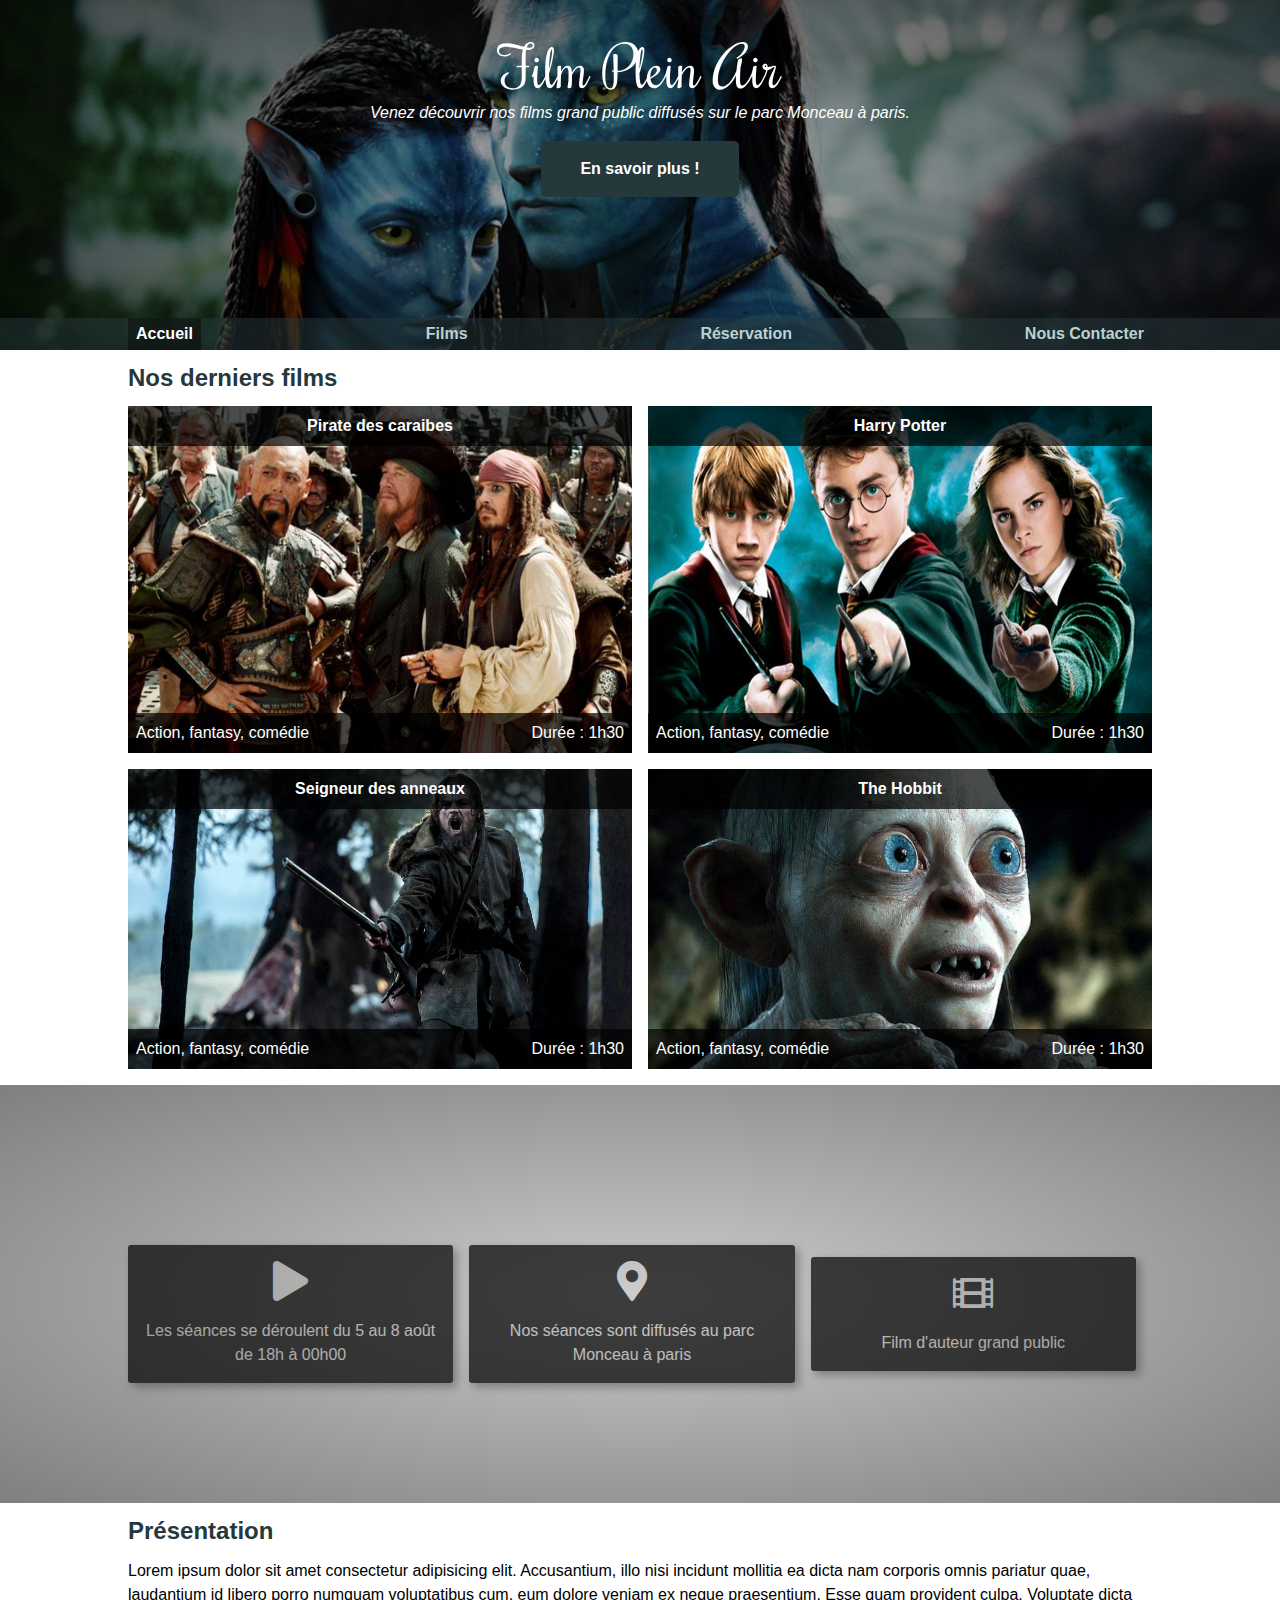
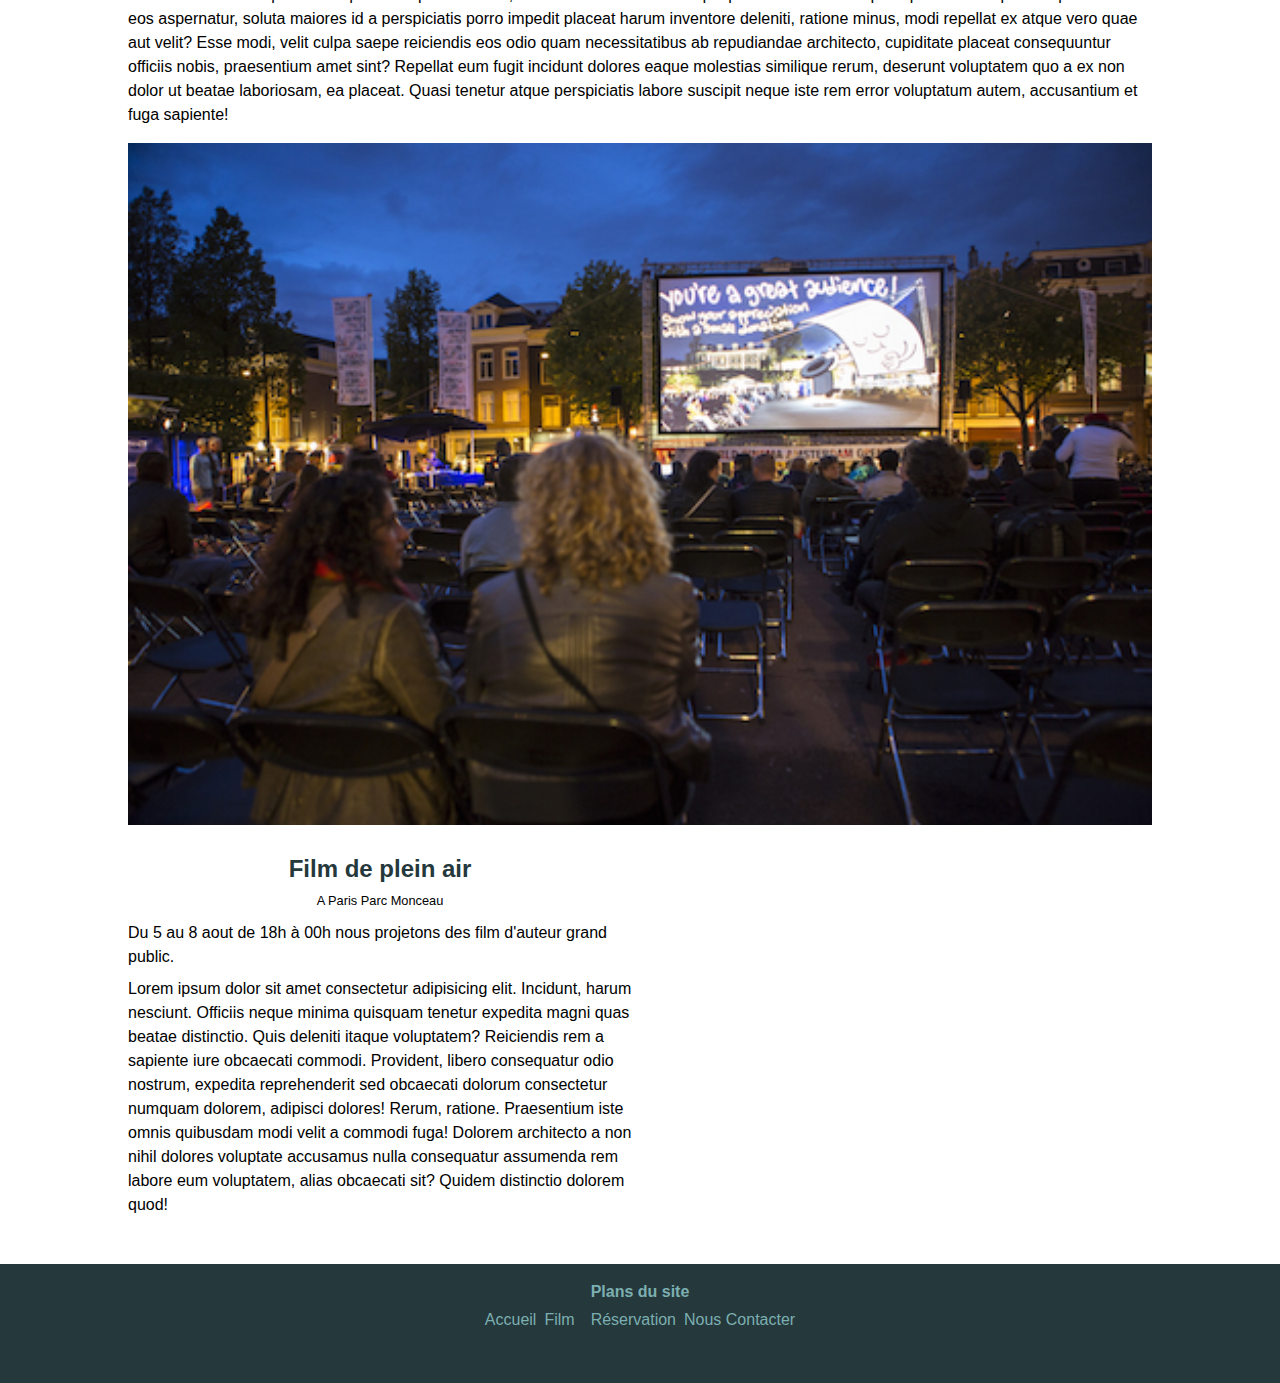
<file: index.html>
<!DOCTYPE html>
<html lang="en">
<head>
    <meta charset="UTF-8">
    <meta name="viewport" content="width=device-width, initial-scale=1.0">
    <title>Festival Film en pleins airs</title>
    <link rel="stylesheet" href="css/fontawesome/all.css">
    <link rel="stylesheet" href="css/app.css">
</head>
<body>
    <header class="page-header">
        <img src="img/logo.svg" class="logo" alt="Film Plein Air">
        <div class="page-info">
            <h1>Venez découvrir nos films grand public diffusés sur le parc Monceau à paris.</h1>
            <a href="#presentation" class="btn btn-primary">En savoir plus !</a>
        </div>
        <nav class="main-nav">
            <div class="container">
                <a href="#" class="btn-nav-mobile"><span class="icon-hamburger"></span></a>
                <ul id="navigation" class="nav">
                    <li class="nav-item active"><a href="index.html">Accueil</a></li>
                    <li class="nav-item"><a href="pages/films.html">Films</a></li>
                    <li class="nav-item"><a href="pages/reservation.html">Réservation</a></li>
                    <li class="nav-item"><a href="pages/contact.html">Nous Contacter</a></li>
                </ul>
            </div>
        </nav>
    </header>

    <section class="section section__last-movie">
        <div class="container">
            <h2 class="section-title">Nos derniers films</h2>
        </div>
        <div class="container">
            <div class="movie">
                <div class="movie-title">
                  <h3>Pirate des caraibes</h3>
                </div>
                <div class="movie-thumb">
                    <img src="img/pirate.jpg" alt="test-image">
                </div>
                <div class="movie-type">

                </div>
                <div class="movie-footer">
                    <span class="movie-genre">Action, fantasy, comédie</span>
                    <span class="movie-duration">Durée : 1h30</span>
                </div>
            </div>

            <div class="movie">
                <div class="movie-title">
                  <h3>Harry Potter</h3>
                </div>
                <div class="movie-thumb">
                    <img src="img/harry.jpg" alt="test-image">
                </div>
                <div class="movie-footer">
                    <span class="movie-genre">Action, fantasy, comédie</span>
                    <span class="movie-duration">Durée : 1h30</span>
                </div>
            </div>
            
            <div class="movie">
                <div class="movie-title">
                  <h3>Seigneur des anneaux</h3>
                </div>
                <div class="movie-thumb">
                    <img src="img/seigneur.jpg" alt="test-image">
                </div>
                <div class="movie-footer">
                    <span class="movie-genre">Action, fantasy, comédie</span>
                    <span class="movie-duration">Durée : 1h30</span>
                </div>
            </div>

            <div class="movie">
                <div class="movie-title">
                  <h3>The Hobbit</h3>
                </div>
                <div class="movie-thumb">
                    <img src="img/hobbit.jpg" alt="test-image">
                </div>
                <div class="movie-footer">
                    <span class="movie-genre">Action, fantasy, comédie</span>
                    <span class="movie-duration">Durée : 1h30</span>
                </div>
            </div>
        </div>
    </section>

    <section class="section section__services">
        <div class="container">
            <h2 class="section-title">Nos services</h2>
        </div>
        <div class="container">
            <div class="service">
                <span class="service-icon"><i class="fas fa-play"></i></span>
                <p class="service__text">Les séances se déroulent du 5 au 8 août de 18h à 00h00</p>
            </div>
    
            <div class="service">
                <span class="service-icon"><i class="fas fa-map-marker-alt"></i></span>
                <p class="service__text">Nos séances sont diffusés au parc Monceau à paris</p>
            </div>
    
            <div class="service">
                <span class="service-icon"><i class="fas fa-film"></i></span>
                <p class="service__text">Film d'auteur grand public</p>
            </div>
        </div>
    </section>

    <section class="section section__intro">
        <div class="container">
            <h2 id="presentation" class="section-title">Présentation</h2>
        </div>
        <div class="container">
            <div class="grid grid-1">
                <div class="section__intro-image">
                    <img src="img/festival.jpg" alt="festival">
                </div>
                <div class="section__intro-content">
                    <p>Lorem ipsum dolor sit amet consectetur adipisicing elit. Accusantium, illo nisi incidunt mollitia ea dicta nam corporis omnis pariatur quae, laudantium id libero porro numquam voluptatibus cum, eum dolore veniam ex neque praesentium. Esse quam provident culpa. Voluptate dicta eos aspernatur, soluta maiores id a perspiciatis porro impedit placeat harum inventore deleniti, ratione minus, modi repellat ex atque vero quae aut velit? Esse modi, velit culpa saepe reiciendis eos odio quam necessitatibus ab repudiandae architecto, cupiditate placeat consequuntur officiis nobis, praesentium amet sint? Repellat eum fugit incidunt dolores eaque molestias similique rerum, deserunt voluptatem quo a ex non dolor ut beatae laboriosam, ea placeat. Quasi tenetur atque perspiciatis labore suscipit neque iste rem error voluptatum autem, accusantium et fuga sapiente!</p>
                </div>
            </div>
        </div>
    </section>

    <section class="section section__find">
        <div class="container">
            <div class="section__find-content">
                <h2 class="section-title">Film de plein air</h2>
                <p class="section-subtitle">A Paris Parc Monceau</p>
                <p>Du 5 au 8 aout de 18h à 00h nous projetons des film d'auteur grand public.</p>
                <p>Lorem ipsum dolor sit amet consectetur adipisicing elit. Incidunt, harum nesciunt. Officiis neque minima quisquam tenetur expedita magni quas beatae distinctio. Quis deleniti itaque voluptatem? Reiciendis rem a sapiente iure obcaecati commodi. Provident, libero consequatur odio nostrum, expedita reprehenderit sed obcaecati dolorum consectetur numquam dolorem, adipisci dolores! Rerum, ratione. Praesentium iste omnis quibusdam modi velit a commodi fuga! Dolorem architecto a non nihil dolores voluptate accusamus nulla consequatur assumenda rem labore eum voluptatem, alias obcaecati sit? Quidem distinctio dolorem quod!</p>
            </div>
    
            <div class="section__find-map">
                <iframe src="https://www.google.com/maps/embed?pb=!1m18!1m12!1m3!1d10495.231367532997!2d2.301529286965117!3d48.88093962816887!2m3!1f0!2f0!3f0!3m2!1i1024!2i768!4f13.1!3m3!1m2!1s0x47e66fb8eff2067d%3A0x57d6f809fd5deb2f!2sMonceau%2C%20Paris!5e0!3m2!1sfr!2sfr!4v1603573114108!5m2!1sfr!2sfr" style="border:0;" allowfullscreen="" aria-hidden="false" tabindex="0"></iframe>
            </div>
        </div>        
    </section>
    <div class="cls"></div>
    <footer>
        <div class="container">
            <h2 class="footer-title">Plans du site</h2>
            <nav class="footer-nav">
                <ul id="navigation-footer" class="nav">
                    <li class="nav-item"><a href="index.html">Accueil</a></li>
                    <li class="nav-item"><a href="pages/films.html">Film</a></li>
                    <li class="nav-item"><a href="pages/reservation.html">Réservation</a></li>
                    <li class="nav-item"><a href="pages/contact.html">Nous Contacter</a></li>
                </ul>
            </nav>
        </div>
    </footer>

    <script src="js/app.js"></script>
</body>
</html>
</file>
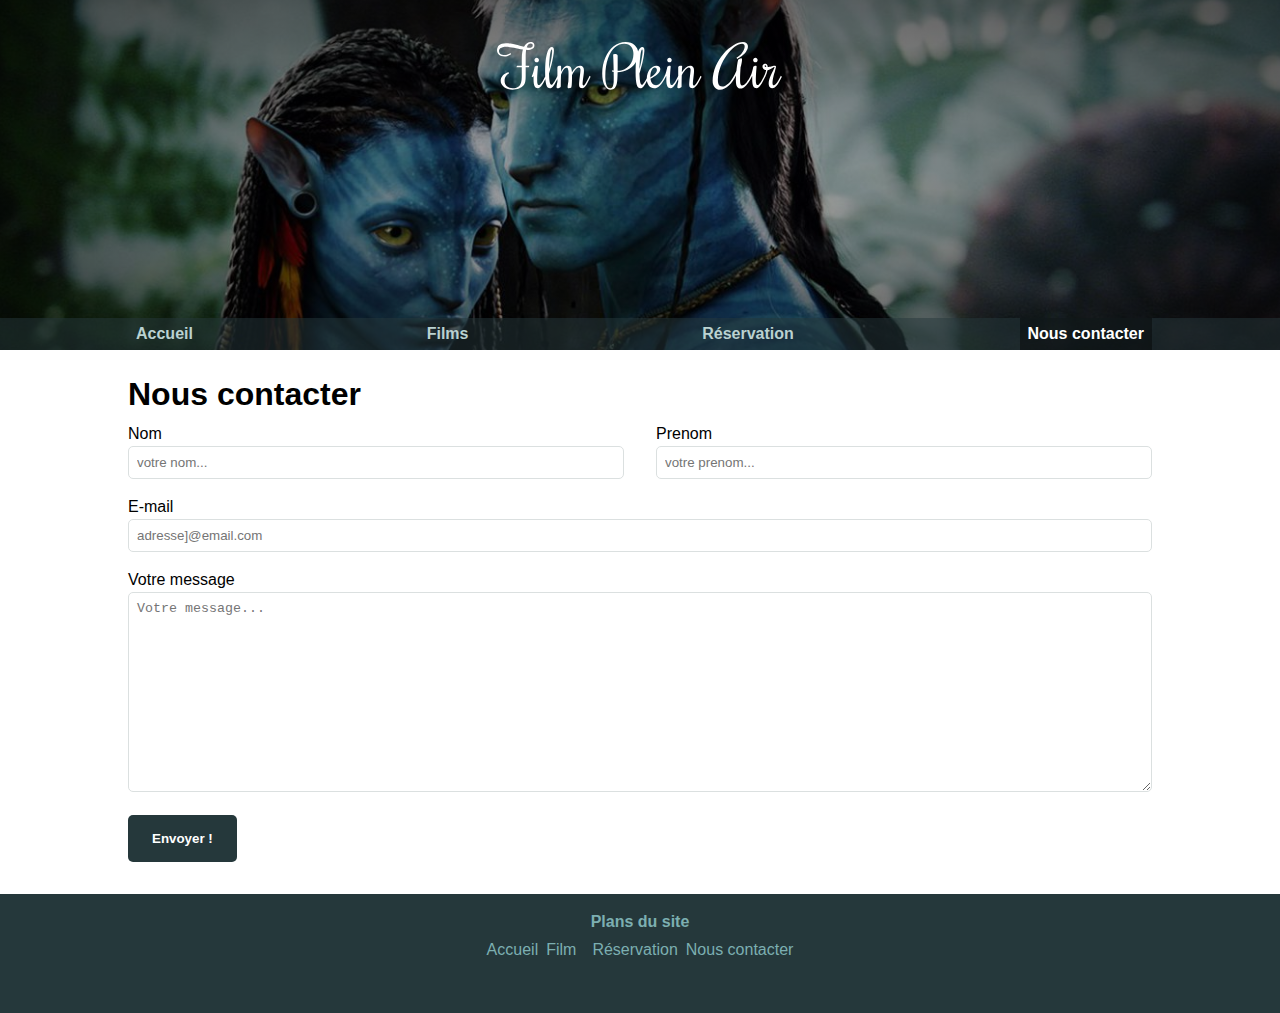
<file: pages/contact.html>
<!DOCTYPE html>
<html lang="en">
<head>
    <meta charset="UTF-8">
    <meta name="viewport" content="width=device-width, initial-scale=1.0">
    <title>Festival Film en pleins airs</title>
    <link rel="stylesheet" href="../css/fontawesome/all.css">
    <link rel="stylesheet" href="../css/app.css">
</head>
<body>
    <header class="page-header">
        <img src="../img/logo.svg" class="logo" alt="logo">
        <div class="page-info">
        </div>
        <nav class="main-nav">
            <div class="container">
                <a href="#" class="btn-nav-mobile"><span class="icon-hamburger"></span></a>
                <ul id="navigation" class="nav">
                    <li class="nav-item"><a href="../index.html">Accueil</a></li>
                    <li class="nav-item"><a href="films.html">Films</a></li>
                    <li class="nav-item"><a href="reservation.html">Réservation</a></li>
                    <li class="nav-item active"><a href="contact.html">Nous contacter</a></li>
                </ul>
            </div>
        </nav>
    </header>

    <div class="container page page__contact">
        <h1>Nous contacter</h1>
        <form action="#" method="POST">
            <div class="row">
                <div class="form-group col">
                    <label for="lastname">Nom</label>
                    <input id="lastname" type="text" name="lastname" class="form-control" placeholder="votre nom...">
                </div>

                <div class="form-group col">
                    <label for="firstname">Prenom</label>
                    <input id="firstname" type="text" name="firstname" class="form-control" placeholder="votre prenom...">
                </div>
            </div>

            <div class="form-group">
                <label for="email">E-mail</label>
                <input id="email" type="text" name="email" placeholder="adresse]@email.com" class="form-control">
            </div>

            <div class="form-group">
                <label for="content">Votre message</label>
                <textarea id="content" name="content" placeholder="Votre message..." class="form-control"></textarea>
            </div>

            <button type="submit" class="btn btn-primary">Envoyer !</button>
        </form>
    </div>

    <footer>
        <div class="container">
            <h2 class="footer-title">Plans du site</h2>
            <nav class="footer-nav">
                <ul class="nav">
                    <li class="nav-item"><a href="../index.html">Accueil</a></li>
                    <li class="nav-item"><a href="films.html">Film</a></li>
                    <li class="nav-item"><a href="reservation.html">Réservation</a></li>
                    <li class="nav-item"><a href="contact.html">Nous contacter</a></li>
                </ul>
            </nav>
        </div>
    </footer>

    <script src="../js/app.js"></script>
</body>
</html>
</file>
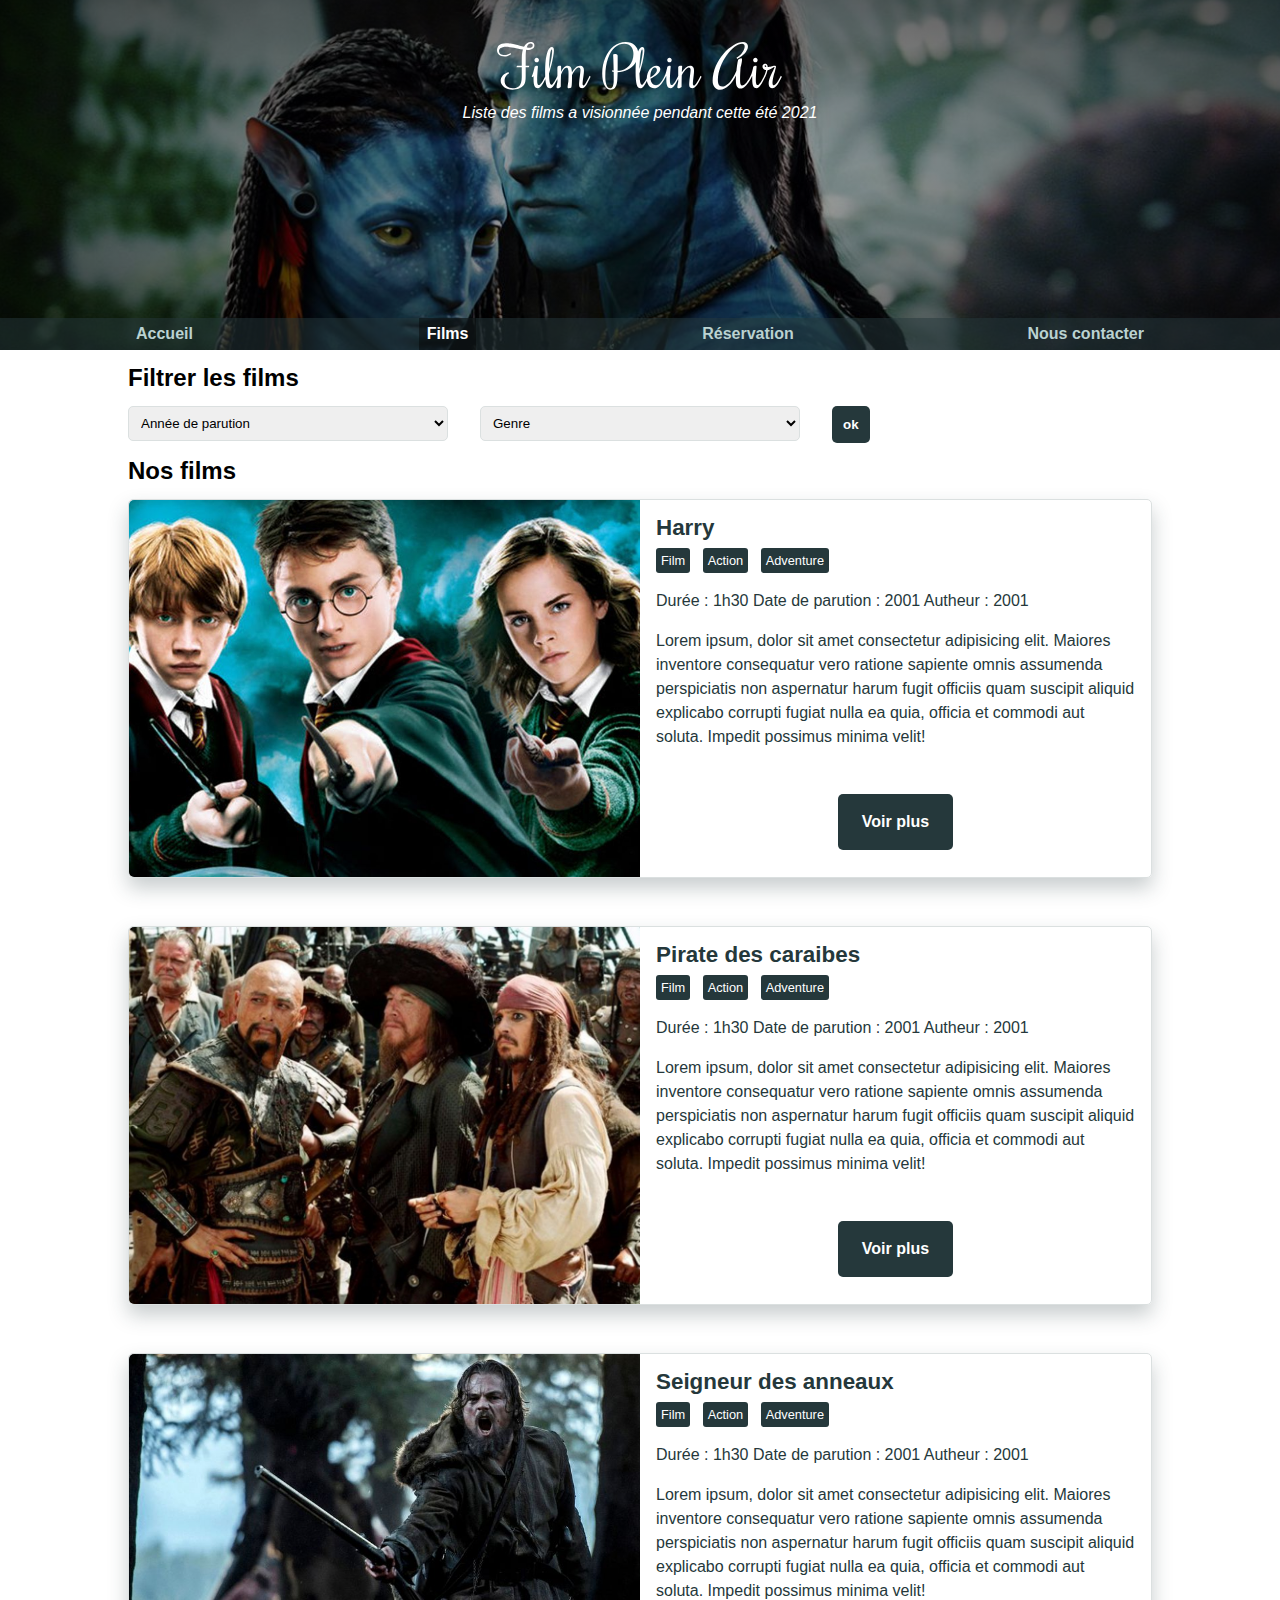
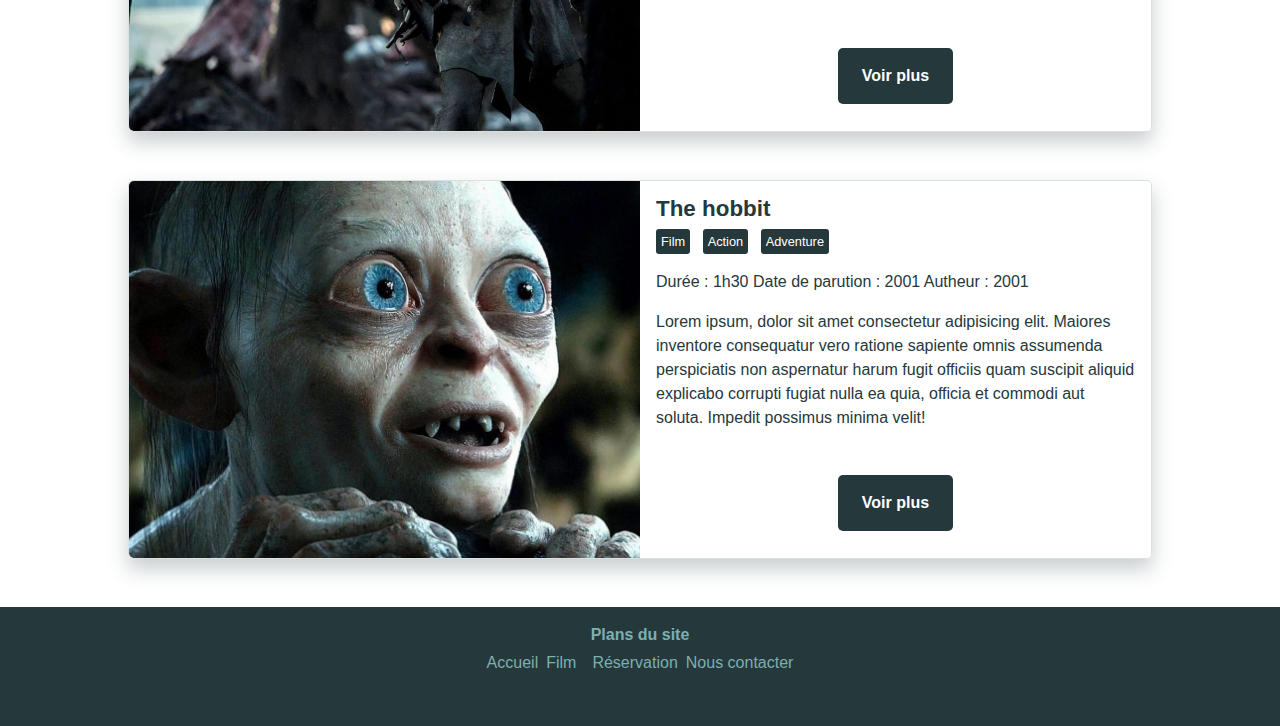
<file: pages/films.html>
<!DOCTYPE html>
<html lang="en">
<head>
    <meta charset="UTF-8">
    <meta name="viewport" content="width=device-width, initial-scale=1.0">
    <title>Festival Film en pleins airs</title>
    <link rel="stylesheet" href="../css/fontawesome/all.css">
    <link rel="stylesheet" href="../css/app.css">
</head>
<body>
    <header class="page-header">
        <img src="../img/logo.svg" class="logo" alt="logo">
        <div class="page-info">
            <h1>Liste des films a visionnée pendant cette été 2021</h1>
        </div>
        <nav class="main-nav">
            <div class="container">
                <a href="#" class="btn-nav-mobile"><span class="icon-hamburger"></span></a>
                <ul id="navigation" class="nav">
                    <li class="nav-item"><a href="../index.html">Accueil</a></li>
                    <li class="nav-item active"><a href="films.html">Films</a></li>
                    <li class="nav-item"><a href="reservation.html">Réservation</a></li>
                    <li class="nav-item"><a href="contact.html">Nous contacter</a></li>
                </ul>
            </div>
        </nav>
    </header>

    <div class="section section__movies">
        <div class="container">
            <h2>Filtrer les films</h2>
            <form action="#" method="post" class="form__filtre">
                <div class="row">
                    <div class="form-group col">
                        <select name="years" class="form-control">
                            <option value="">Année de parution</option>
                            <option value="">2000</option>
                            <option value="">2001</option>
                            <option value="">2002</option>
                            <option value="">2003</option>
                            <option value="">2004</option>
                            <option value="">2005</option>
                            <option value="">2006</option>
                            <option value="">2007</option>
                            <option value="">2008</option>
                            <option value="">2009</option>
                            <option value="">2010</option>
                        </select>
                    </div>

                    <div class="form-group col">
                        <select name="years" class="form-control">
                            <option value="">Genre</option>
                            <option value="aventure">Aventure</option>
                            <option value="action">Action</option>
                            <option value="horreur">Horreur</option>
                            <option value="commedie">Commedie</option>
                        </select>
                    </div>

                    <div class="col">
                        <button class="btn btn-inline btn-primary">ok</button>
                    </div>
                </div>
            </form>

            <h2>Nos films</h2>
            <article class="card card-movie">
                <div class="article-left">
                    <div class="card-thumb"><img src="../img/harry.jpg" alt="harry"></div>
                </div>
                <div class="article-right">
                    <div class="card-header">
                        <h2 class="card-title">Harry</h2>
                    </div>
                    
                    <div class="card-body">
                        <p class="tags">
                            <span class="badges">Film</span>
                            <span class="badges">Action</span>
                            <span class="badges">Adventure</span>
                        </p>

                        <p class="movie-info">
                            <span class="duration">Durée : 1h30</span>
                            <span class="years">Date de parution : 2001</span>
                            <span class="auhtor">Autheur : 2001</span>
                        </p>
    
                        <p lang="zxx">Lorem ipsum, dolor sit amet consectetur adipisicing elit. Maiores inventore consequatur vero ratione sapiente omnis assumenda perspiciatis non aspernatur harum fugit officiis quam suscipit aliquid explicabo corrupti fugiat nulla ea quia, officia et commodi aut soluta. Impedit possimus minima velit!</p>
                    </div>
    
                    <div class="card-footer">
                        <a href="films/harry.html" class="btn btn-primary">Voir plus</a>
                    </div>
                </div>
            </article>

            <article class="card card-movie">
                <div class="article-left">
                    <div class="card-thumb"><img src="../img/pirate.jpg" alt="harry"></div>
                </div>
                <div class="article-right">
                    <div class="card-header">
                        <h2 class="card-title">Pirate des caraibes</h2>
                    </div>
                    
                    <div class="card-body">
                        <p class="tags">
                            <span class="badges">Film</span>
                            <span class="badges">Action</span>
                            <span class="badges">Adventure</span>
                        </p>

                        <p class="movie-info">
                            <span class="duration">Durée : 1h30</span>
                            <span class="years">Date de parution : 2001</span>
                            <span class="auhtor">Autheur : 2001</span>
                        </p>
    
                        <p lang="zxx">Lorem ipsum, dolor sit amet consectetur adipisicing elit. Maiores inventore consequatur vero ratione sapiente omnis assumenda perspiciatis non aspernatur harum fugit officiis quam suscipit aliquid explicabo corrupti fugiat nulla ea quia, officia et commodi aut soluta. Impedit possimus minima velit!</p>
                    </div>
    
                    <div class="card-footer">
                        <a href="#" class="btn btn-primary">Voir plus</a>
                    </div>
                </div>
            </article>

            <article class="card card-movie">
                <div class="article-left">
                    <div class="card-thumb"><img src="../img/seigneur.jpg" alt="harry"></div>
                </div>
                <div class="article-right">
                    <div class="card-header">
                        <h2 class="card-title">Seigneur des anneaux</h2>
                    </div>
                    
                    <div class="card-body">
                        <p class="tags">
                            <span class="badges">Film</span>
                            <span class="badges">Action</span>
                            <span class="badges">Adventure</span>
                        </p>

                        <p class="movie-info">
                            <span class="duration">Durée : 1h30</span>
                            <span class="years">Date de parution : 2001</span>
                            <span class="auhtor">Autheur : 2001</span>
                        </p>
    
                        <p lang="zxx">Lorem ipsum, dolor sit amet consectetur adipisicing elit. Maiores inventore consequatur vero ratione sapiente omnis assumenda perspiciatis non aspernatur harum fugit officiis quam suscipit aliquid explicabo corrupti fugiat nulla ea quia, officia et commodi aut soluta. Impedit possimus minima velit!</p>
                    </div>
    
                    <div class="card-footer">
                        <a href="#" class="btn btn-primary">Voir plus</a>
                    </div>
                </div>
            </article>

            <article class="card card-movie">
                <div class="article-left">
                    <div class="card-thumb"><img src="../img/hobbit.jpg" alt="harry"></div>
                </div>
                <div class="article-right">
                    <div class="card-header">
                        <h2 class="card-title">The hobbit</h2>
                    </div>
                    
                    <div class="card-body">
                        <p class="tags">
                            <span class="badges">Film</span>
                            <span class="badges">Action</span>
                            <span class="badges">Adventure</span>
                        </p>

                        <p class="movie-info">
                            <span class="duration">Durée : 1h30</span>
                            <span class="years">Date de parution : 2001</span>
                            <span class="auhtor">Autheur : 2001</span>
                        </p>
    
                        <p lang="zxx">Lorem ipsum, dolor sit amet consectetur adipisicing elit. Maiores inventore consequatur vero ratione sapiente omnis assumenda perspiciatis non aspernatur harum fugit officiis quam suscipit aliquid explicabo corrupti fugiat nulla ea quia, officia et commodi aut soluta. Impedit possimus minima velit!</p>
                    </div>
    
                    <div class="card-footer">
                        <a href="#" class="btn btn-primary">Voir plus</a>
                    </div>
                </div>
            </article>
        </div>
    </div>

    <footer>
        <div class="container">
            <h2 class="footer-title">Plans du site</h2>
            <nav class="footer-nav">
                <ul class="nav">
                    <li class="nav-item"><a href="../index.html">Accueil</a></li>
                    <li class="nav-item"><a href="films.html">Film</a></li>
                    <li class="nav-item"><a href="reservation.html">Réservation</a></li>
                    <li class="nav-item"><a href="contact.html">Nous contacter</a></li>
                </ul>
            </nav>
        </div>
    </footer>

    <script src="../js/app.js"></script>
</body>
</html>
</file>
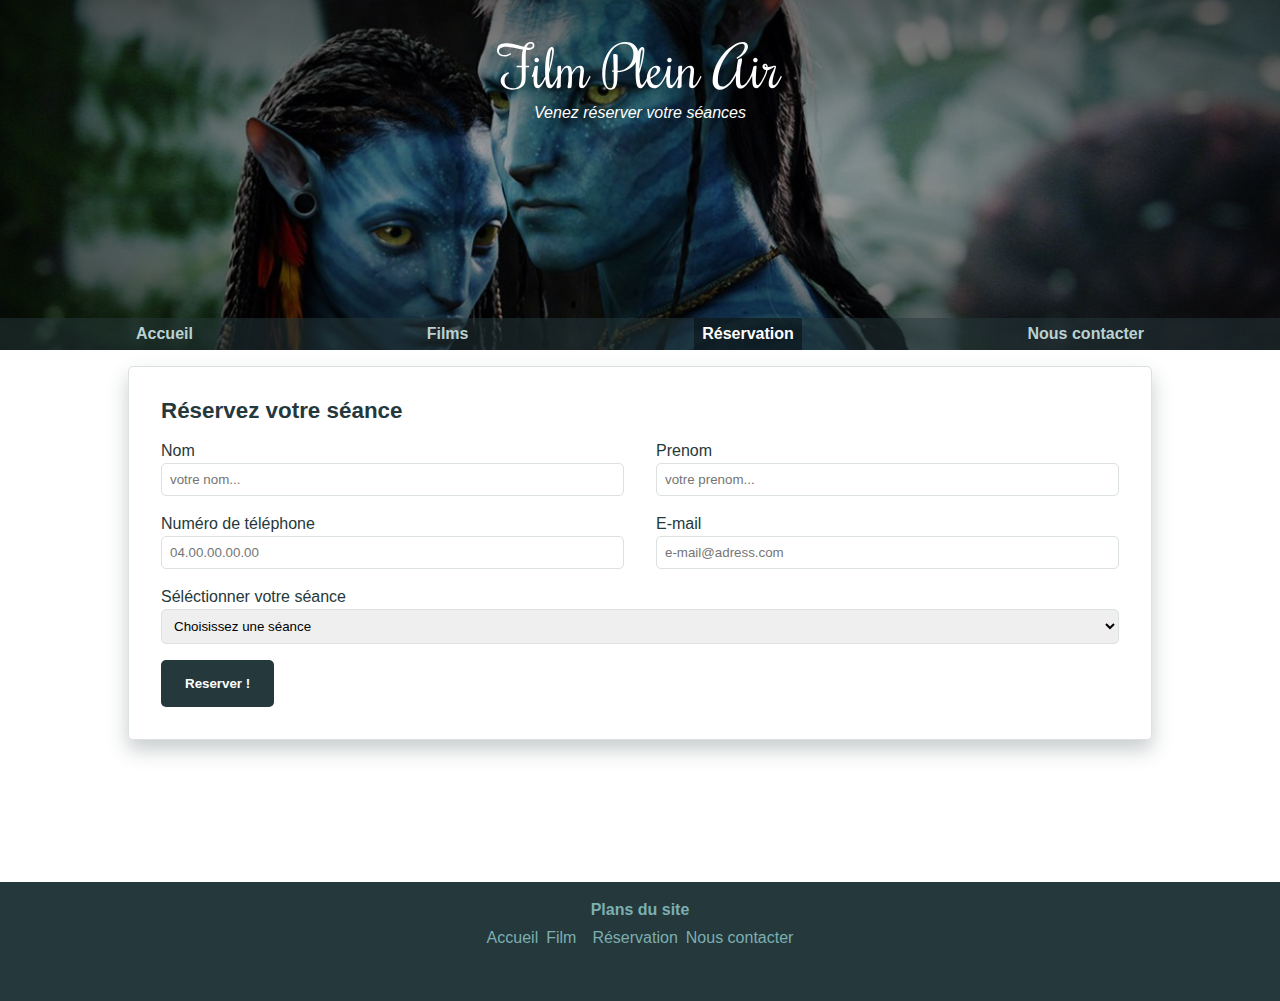
<file: pages/reservation.html>
<!DOCTYPE html>
<html lang="en">
<head>
    <meta charset="UTF-8">
    <meta name="viewport" content="width=device-width, initial-scale=1.0">
    <title>Festival Film en pleins airs</title>
    <link rel="stylesheet" href="../css/fontawesome/all.css">
    <link rel="stylesheet" href="../css/app.css">
</head>
<body>
    <header class="page-header">
        <img src="../img/logo.svg" class="logo" alt="logo">
        <div class="page-info">
            <h1>Venez réserver votre séances</h1>
        </div>
        <nav class="main-nav">
            <div class="container">
                <a href="#" class="btn-nav-mobile"><span class="icon-hamburger"></span></a>
                <ul id="navigation" class="nav">
                    <li class="nav-item"><a href="../index.html">Accueil</a></li>
                    <li class="nav-item"><a href="films.html">Films</a></li>
                    <li class="nav-item active"><a href="reservation.html">Réservation</a></li>
                    <li class="nav-item"><a href="contact.html">Nous contacter</a></li>
                </ul>
            </div>
        </nav>
    </header>

    <div class="section section__reservation">
        <div class="container">
                <div class="card">
                    <div class="card-header">
                        <h2 class="card-title">Réservez votre séance</h2>
                    </div>
                    <div class="card-body">
                        <form action="#" method="POST">
                            <div class="row">
                                <div class="form-group col">
                                    <label for="lastname">Nom</label>
                                    <input id="lastname" type="text" name="lastname" class="form-control" placeholder="votre nom...">
                                </div>

                                <div class="form-group col">
                                    <label for="firstname">Prenom</label>
                                    <input id="firstname" type="text" name="firstname" class="form-control" placeholder="votre prenom...">
                                </div>
                            </div>

                            <div class="row">
                                <div class="form-group col">
                                    <label for="phone">Numéro de téléphone</label>
                                    <input id="phone" type="text" name="phone" class="form-control" placeholder="04.00.00.00.00">
                                </div>

                                <div class="form-group col">
                                    <label for="email">E-mail</label>
                                    <input id="email" type="email" name="email" class="form-control" placeholder="e-mail@adress.com">
                                </div>
                            </div>
        
                            <div class="form-group">
                                <label for="reservation">Séléctionner votre séance</label>
                                <select id="reservation" name="reservation" class="form-control">
                                    <option value="">Choisissez une séance</option>
                                    <option value="">Avatar 5 août - 18h30 à 20h30</option>
                                    <option value="">Harry Potter 5 août - 21h00 à 22h30</option>
                                    <option value="">Seigneur des anneaux 6 août - 19h00 à 21h00</option>
                                    <option value="">The Hobbit 7 août - 20h00 à 22h30</option>
                                </select>
                            </div>

                            <button type="submit" class="btn btn-primary">Reserver !</button>
                        </form>
                    </div>
                </div>
            </div>
        </div>
    <footer>
        <div class="container">
            <h2 class="footer-title">Plans du site</h2>
            <nav class="footer-nav">
                <ul class="nav">
                    <li class="nav-item"><a href="../index.html">Accueil</a></li>
                    <li class="nav-item"><a href="films.html">Film</a></li>
                    <li class="nav-item"><a href="reservation.html">Réservation</a></li>
                    <li class="nav-item"><a href="contact.html">Nous contacter</a></li>
                </ul>
            </nav>
        </div>
    </footer>

    <script src="../js/app.js"></script>
</body>
</html>
</file>
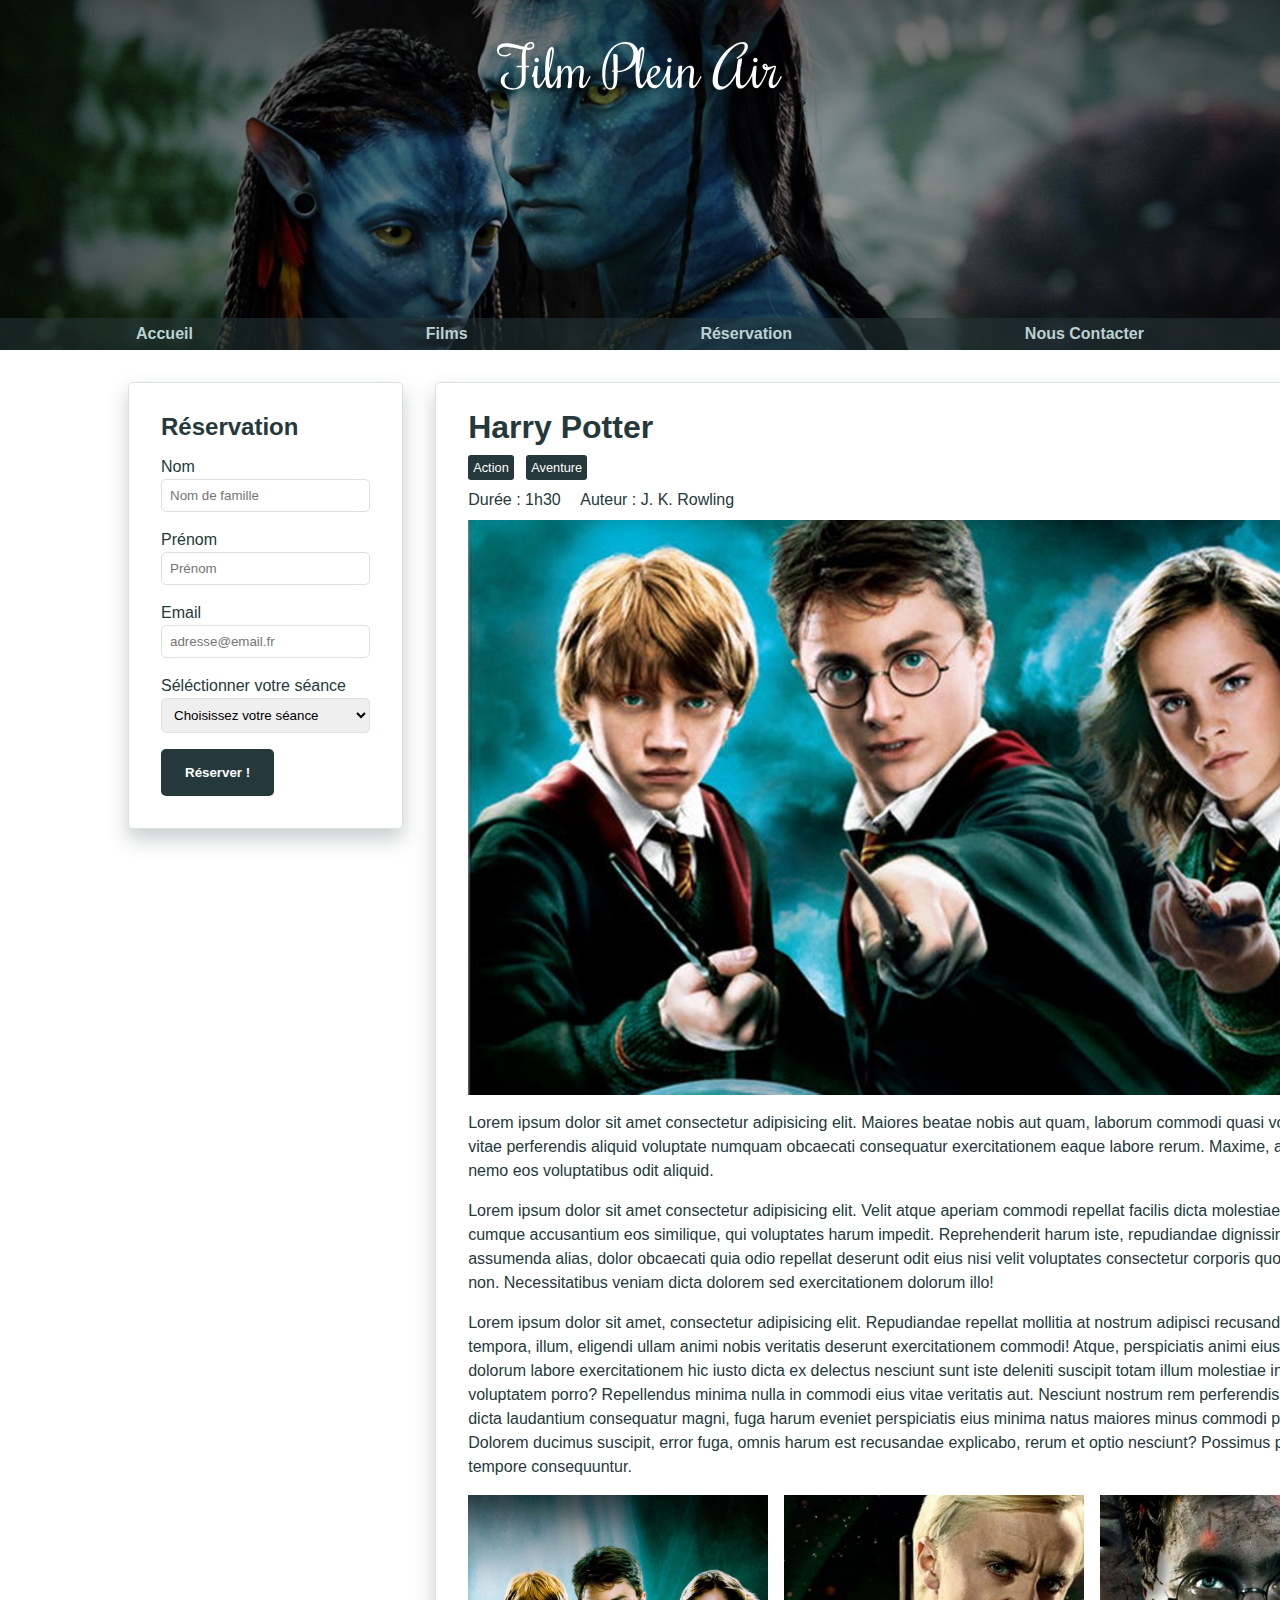
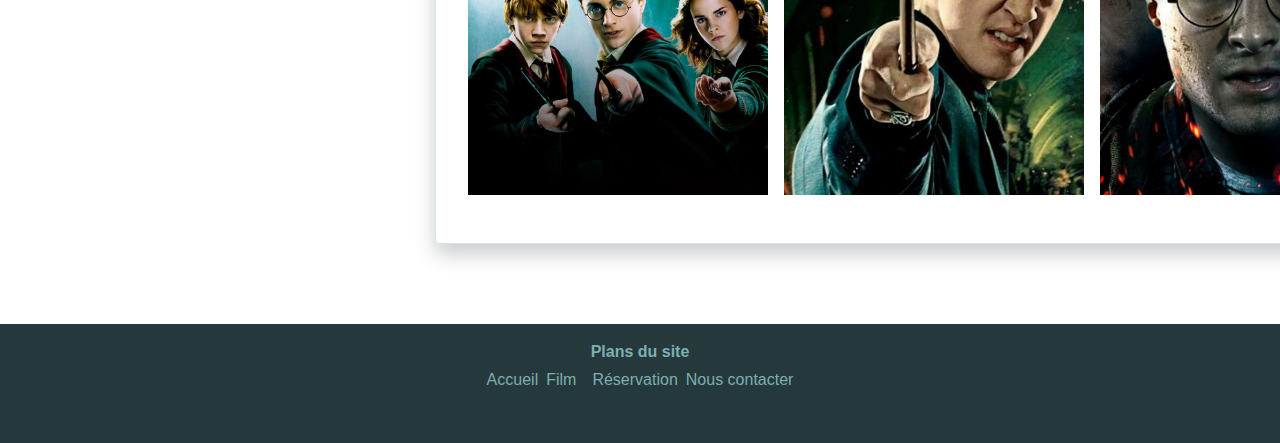
<file: pages/films/harry.html>
<!DOCTYPE html>
<html lang="en">
<head>
    <meta charset="UTF-8">
    <meta name="viewport" content="width=device-width, initial-scale=1.0">
    <title>Festival Film en pleins airs</title>
    <link rel="stylesheet" href="../../css/fontawesome/all.css">
    <link rel="stylesheet" href="../../css/app.css">
</head>
<body>
    <header class="page-header">
        <img src="../../img/logo.svg" class="logo" alt="logo">
        <div class="page-info">
        </div>
        <nav class="main-nav">
            <div class="container">
                <a href="#" class="btn-nav-mobile"><span class="icon-hamburger"></span></a>
                <ul id="navigation" class="nav">
                    <li class="nav-item"><a href="../../index.html">Accueil</a></li>
                    <li class="nav-item"><a href="../films.html">Films</a></li>
                    <li class="nav-item"><a href="../reservation.html">Réservation</a></li>
                    <li class="nav-item"><a href="../contact.html">Nous Contacter</a></li>
                </ul>
            </div>
        </nav>
    </header>

    <div class="container page page__movie">
        <div class="sidebar">
            <section class="card form">
                <h2>Réservation</h2>
                <form action="#" method="POST">
    
                    <div class="form-group">
                        <label for="lastname">Nom</label>
                        <input id="lastname" type="text" name="lastname" class="form-control" placeholder="Nom de famille">
                    </div>
    
                    <div class="form-group">
                        <label for="firstname">Prénom</label>
                        <input id="firstname" type="text" name="firstname" class="form-control" placeholder="Prénom">
                    </div>
    
                    <div class="form-group">
                        <label for="email">Email</label>
                        <input id="email" type="email" name="email" class="form-control" placeholder="adresse@email.fr">
                    </div>
                
                    <div class="form-group">
                        <label for="session">Séléctionner votre séance</label>
                        <select id="session" name="session" class="form-control">
                            <option value="">Choisissez votre séance</option>
                            <option value="1">5 Aôut - 18h30 à 20h00</option>
                            <option value="2">6 Aôut - 18h00 à 19h30</option>
                            <option value="3">7 Aôut - 19h00 à 20h30</option>
                        </select>
                    </div>
    
                    <button type="submit" class="btn btn-primary">Réserver !</button>
                </form>
            </section>
        </div>
    
        <article class="section__movie card">
            <h1 class="page-title">Harry Potter</h1>
            <div class="tags">
                <span class="badges">Action</span>
                <span class="badges">Aventure</span>
            </div>
    
            <div class="movie-information">
                <span class="duration">Durée : 1h30</span>
                <span class="auteur">Auteur : J. K. Rowling</span>
            </div>
    
            <img src="../../img/harry.jpg" alt="harry" class="img-left">
            <p lang="Zxx">Lorem ipsum dolor sit amet consectetur adipisicing elit. Maiores beatae nobis aut quam, laborum commodi quasi voluptas dolorem debitis vitae perferendis aliquid voluptate numquam obcaecati consequatur exercitationem eaque labore rerum. Maxime, alias rerum sunt placeat nemo eos voluptatibus odit aliquid.</p>
            <p lang="Zxx">Lorem ipsum dolor sit amet consectetur adipisicing elit. Velit atque aperiam commodi repellat facilis dicta molestiae sapiente. Adipisci cumque accusantium eos similique, qui voluptates harum impedit. Reprehenderit harum iste, repudiandae dignissimos maiores nulla assumenda alias, dolor obcaecati quia odio repellat deserunt odit eius nisi velit voluptates consectetur corporis quo temporibus, voluptas non. Necessitatibus veniam dicta dolorem sed exercitationem dolorum illo!</p>
            <p lang="Zxx">Lorem ipsum dolor sit amet, consectetur adipisicing elit. Repudiandae repellat mollitia at nostrum adipisci recusandae et aliquam similique tempora, illum, eligendi ullam animi nobis veritatis deserunt exercitationem commodi! Atque, perspiciatis animi eius minus mollitia itaque dolorum labore exercitationem hic iusto dicta ex delectus nesciunt sunt iste deleniti suscipit totam illum molestiae inventore eos. Sit provident voluptatem porro? Repellendus minima nulla in commodi eius vitae veritatis aut. Nesciunt nostrum rem perferendis officia amet inventore odit dicta laudantium consequatur magni, fuga harum eveniet perspiciatis eius minima natus maiores minus commodi pariatur voluptatibus sed! Dolorem ducimus suscipit, error fuga, omnis harum est recusandae explicabo, rerum et optio nesciunt? Possimus pariatur reprehenderit tempore consequuntur.</p>
            
            <div class="img-group">
                <img src="../../img/harry_1.jpg" alt="harry_1">
                <img src="../../img/harry_2.jpg" alt="harry_2">
                <img src="../../img/harry_3.jpg" alt="harry_3">
            </div>
        </article>
    </div>

    <footer>
        <div class="container">
            <h2 class="footer-title">Plans du site</h2>
            <nav class="footer-nav">
                <ul class="nav">
                    <li class="nav-item"><a href="">Accueil</a></li>
                    <li class="nav-item"><a href="">Film</a></li>
                    <li class="nav-item"><a href="">Réservation</a></li>
                    <li class="nav-item"><a href="">Nous contacter</a></li>
                </ul>
            </nav>
        </div>
    </footer>

    <script src="../../js/app.js"></script>
</body>
</html>
</file>
<file: css/app.css>
/**
 * Créer par Joudrier Kevin
 * Méthode : Mobile First
 **/

/**
 * Variables
 **/
 :root {
     --primary-color: #4185A8;
     --primary-color-hover:#3a7897; 
     --primary-opacity-color: rgba(65, 133, 168, 0.5);
     --dark-color: #25383B;
     --dark-color-hover: #152022;
     --dark-opacity-color: rgba(37, 56, 59, 0.5);
     --ligth-color: #BAD2D1;
     --border-color: #7CAFB1;
 }

/**
 * Général
 **/

html, body {
    margin: 0; padding: 0;
    font-family: sans-serif;
    font-size:16px;
    line-height: 1.5em;
}

h1, h2, p {
    margin: 0;padding: 0;
}

h1, h2 {
    margin-bottom:16px;
}

p {
    margin-bottom:16px;
}

img {
    display:block;
    width:100%;
}

.img-group {
    width:100%;
    display:flex;
    flex-direction: column;
}

img:last-child {
    margin-bottom:16px;
}

figure {
    margin:16px 0;
}

figure:first-child, figure:last-child {
    margin: 0;
}

.nav {
    margin: 0; padding: 4px 0;
    list-style: none;
    height:55px;
}

.container {
    width:90%;
    margin:0 auto;
}

.grid {
    display:grid;
    grid-template-columns: auto;
    grid-template-rows: auto;}
    .grid.grid-1 { grid-template-columns: repeat(1, 1fr);}
    .grid.grid-2 { grid-template-columns: repeat(2, 1fr);}
    .grid.grid-3 { grid-template-columns: repeat(3, 1fr);}
    .grid.grid-4 { grid-template-columns: repeat(4, 1fr);}

.page img, .section img {
    margin-bottom:16px;
}
/**
 * Components
 **/

/** SECTION **/

.section { 
    margin:16px 0;
    background-position-x:center!important;
}
.section-alternate {
    padding:16px 0;
    background-color:#EEEEEE;
}

.section-title {
    margin-bottom: 16px;
    color:var(--dark-color);
}

/** CARD **/
.card {
    margin-bottom:48px;
    padding:32px;
    box-shadow:0px 10px 20px rgba(37, 56, 59, 0.25);
    border:1px solid #dbe0e0;
    color:#25383B;
    border-radius: 5px;
}

.card-title {
    font-size:1.4em;
}

/**
 * Utils
 **/

.cls {
    overflow: hidden;
    clear: both;
}

/** SIMPLE Grid **/
.row {
    display:flex;
    flex-wrap:wrap;
    flex-direction: column;
    width:100%;
}

.col {
    padding-right:32px;
    width:100%;
    flex-basis: 0;
    flex-grow:1;
}

.col:last-child {
    padding:0;
}

/** BADGES **/
.badges {
    margin-right:8px;
    padding:5px;
    background:var(--dark-color);
    color:#fff;
    border-radius:3px;
    font-size:0.8em;
}

.page {
    padding:32px 0;
}

/** Forms **/
label { height:auto; }

.form-group {
    width:100%;
    margin-bottom:16px;
}

.form-control {
    box-sizing: border-box;
    margin: 0; padding:8px;
    width:100%; 
    min-height:16px;
    border-radius:5px;
    border: 1px solid #dbe0e0;
    transition:border .2s;
}

.form-control:focus {
    border: 1px solid #bdc0c0;
    outline: none;
}

textarea.form-control {
    min-height:200px;
}

/**
 * Button
 **/

.btn {
    display:block;
    margin-top: 8px;
    padding:16px 24px;
    border:none;
    border-radius:5px;
    font-weight:600;
    transition:background .3s;
    cursor: pointer;
    text-decoration:none;
}

/**
 * Films
 **/
 .btn-inline {
    margin:0;
    margin-bottom:16px;
    padding:11px;
}

.btn.btn-primary {
    color:#fff;
    background-color:var(--dark-color);
}
.btn.btn-primary:hover {
    background-color:var(--dark-color-hover);
}

/**
 * Header
 **/

header {
    position:relative;
    min-height:350px;
    background: url('../img/header.jpg')no-repeat;
    background-size: cover;
    background-attachment: fixed;
    background-position:center;
    background-position-y:-20px;
}

header:after {
    position: absolute;
    top: 0; left: 0;
    content: '';
    width:100%;
    height:100%;
    background: radial-gradient(rgba(0, 0, 0, 0.3), rgba(0, 0, 0, 0.7));
}

header .btn {
    margin:0 auto;
    width:150px;
}

header .page-info {
    position:relative;
    padding-top:0.5em;
    display:none;
    color:#fff;
    text-align:center;
    z-index:1111;
}

.page-info p {
    font-weight:600;
    font-size:1.3em;
}

.page-info h1 {
    font-size:1em;
    font-weight:400;
    font-style: italic;
}

 /* LOGO */
.logo  {
    position:relative;
    margin: 0 auto;
    padding-top:40px;
    max-width:300px;
    max-height:60px;
    display:block;
    z-index:1111;
}

/* MAIN-NAVIGATION */
.main-nav {
    width:100%;
    position:absolute;
    bottom: 0;
    left: 0;
    background-color:var(--dark-opacity-color);
    z-index:111;
}

.main-nav .nav {
    padding:0;
    display:flex;
    flex-direction:column;
    text-align:center;
    height:0;
    overflow: hidden;
    transition: height 0.5s;
}

.main-nav .nav.active { 
    display:flex;
    height:138px;
}

.main-nav .nav-item a {
    display:block;
    padding:4px 8px;
    color:var(--ligth-color);
    font-weight:600;
    text-decoration: none;
    transition: color .5s ease-in-out, background .5s;
}

.main-nav .nav-item a:hover, .main-nav .nav-item.active a {
    color:#fff;
    background-color:rgba(0, 0, 0, 0.4);
}

/**
 * Bouton navigation mobile
 **/
.btn-nav-mobile {
    position: relative;
    margin:8px auto;
    display:block;
    width:30px;
    height:30px;
    border:1px solid var(--ligth-color);
    border-radius:3px;
}

span.icon-hamburger {
    position: relative;
    display:block;
    width:80%; height:2px;
    margin:0 auto;
    margin-top:50%;
    background-color:var(--ligth-color);
    transform: translateY(-50%);
}

span.icon-hamburger:before, span.icon-hamburger:after {
    position: absolute;
    content: '';
    display:block;
    width:100%; height:2px;
    background-color:var(--ligth-color);
    top:-7px;
    transition: top .5s, transform .5s;
    transform-origin: center;
}

span.icon-hamburger:after {
    top:7px;
}

/** btn active **/
.btn-nav-mobile.active span.icon-hamburger {
    background-color:transparent;
}

.btn-nav-mobile.active span.icon-hamburger:before, .btn-nav-mobile.active span.icon-hamburger:after {
    top:0;
}

.btn-nav-mobile.active span.icon-hamburger:before {
    transform: rotate(45deg);
}

.btn-nav-mobile.active span.icon-hamburger:after {
    transform: rotate(-45deg);
}

/**
 * SECTIONS
 **/

 /** SECTION INTRO **/
.section__intro .section__intro-image {
     grid-row:2;
}

/**
 * Section Movie
 **/

.section__last-movie .container {
    display:grid;
    grid-template-columns: repeat(1, 1fr);
    grid-gap:16px;
    align-items: flex-start;
}

.movie {
    position:relative;
    height:100%;
}

.movie-thumb, .movie-thumb img { height:100%; }

.movie .movie-title {
    position:absolute;
    text-align:center;
    width:100%;
    color:#fff;
    background-color:rgba(0, 0, 0, 0.7);
}

.movie-title h3 {
    margin: 0; padding: 8px 0;
    font-size:1em;
}

.movie-footer {
    display:flex;
    position: absolute;
    bottom: 0; left: 0;
    width:calc(100% - 16px);
    padding:8px;
    justify-content: space-between;
    text-align:center;
    color:#fff;
    background-color: rgba(0, 0, 0, 0.7);
}

 /** SECTION SERVICE **/
.section__services .container {
    display:flex;
    flex-direction:column;
    align-items: center;
}

.section__services {
    position:relative;
    padding:120px 0px;
    background:url('../img/section.jpg') no-repeat;
    background-size:cover;
    background-attachment: fixed;
}

.section__services .section-title {
    color:#fff;
}

/**
 * Overlay section
 **/
.section__services:before {
    content:'';
    position:absolute;
    top: 0;
    left: 0;
    width:100%;
    height:100%;
    background: radial-gradient(rgba(0, 0, 0, 0.2), rgba(0, 0, 0, 0.5));
}

.service {
    padding:16px;
    margin-bottom:16px;
    width: 100%;
    text-align:center;
    background-color:rgba(0, 0, 0, 0.7);
    border-radius:3px;
    box-shadow: 4px 4px 10px rgba(0, 0, 0, 0.3);
    color:#fff;
}

.service p {
    margin: 0; padding: 0;
}

.service:last-child {
    margin-bottom:0;
}

.service-icon {
    display:block;
    margin:0 auto; margin-bottom:16px;
}

.service-icon i {
    font-size:2.5em;
}

/**
 * Section-find
 **/

.section__find-content {
    width:100%;
    box-sizing: border-box;
}

.section__find p {
    margin:8px 0;
}

.section__find-map iframe {
    width:100%;
    min-height:400px;
}

.section__find .section-title { 
    margin-bottom:8px;
    text-align:center; 
}
.section__find .section-subtitle {
    margin:0;
    font-size:0.8em;
    text-align:center;
}

footer {
   padding:16px 0;
   background-color:var(--dark-color);
   color:var(--border-color);
}

footer a {
    text-decoration:none;
    color:var(--border-color);
    transition: color .3s;
}

footer a:hover {
    color: #8EC8CA;
}

footer .footer-title {
    margin:0;
    font-size:1em;
    text-align:center;
}

.footer-nav .nav {
    display:flex;
    justify-content: center;
}

.footer-nav .nav-item:first-child, .footer-nav .nav-item:last-child {
    padding:0;
}

.footer-nav .nav-item {
    padding:0 8px;
}

/**
 * Pages
 **/

 /** Réservation **/
 main.page-reservation {
    width:100%;
    background-color:red;
}

main.page-reservation header {
    background: none;
    min-height:auto;
}

.section__reservation {
    min-height:500px;
}

/** Movies **/
.section__movies .card{
    display:grid;
    grid-template-columns: repeat(1, 1fr);
    padding:0;
}
.section__movies .card-thumb { height: 100%; }
.section__movies .card-thumb img {
    margin: 0;
    height:100%;
    object-fit: cover;
    border-top-left-radius: 5px;
    border-top-right-radius: 5px;
}

.section__movies .article-right {
    padding:16px;
    display:flex;
    flex-direction:column;
}

.section__movies .card .card-body {
    height:100%;
}

.section__movies .card-title, .section__movies .tags, .section__movies .card-footer {
    min-height:16px;
}

.section__movies .article-right .card-body {
    align-items: stretch;
}

.section__movies .tags { margin-top:-8px; }

.section__movies .card-footer {
    padding-bottom:32px;
    text-align:center;
}

.section__movies .card-footer .btn {
    display:inline-block;
}


.section__movies .card-footer span.years {
    text-align:right;
}

/**
 * Page movie
 **/

.page__movie {
   display:grid;
   grid-template-columns: repeat(1, 1fr);
}

.page__movie .movie-information {
    padding:8px 0;
}

.page__movie .movie-information > span {
    padding-right:16px;
}


/**
 * Responsive design
 **/
 @media (min-width: 950px) {

    header {
        background-position-y:-150px;
    }

    header .page-info {
        display:block;
    }

    .row {
        flex-direction: row;
    }

    .img-group {
        width:100%;
        flex-direction:row;
        overflow: hidden;
    }

    .btn-nav-mobile {
        display: none;
    }

    .main-nav .nav {
        height:auto;
        flex-direction:row;
        justify-content: space-between;
    }

    .container {
        width:80%;
    }

    .section__last-movie .container {
        grid-template-columns: repeat(2, 1fr);
    }

    .section__services .container {
        flex-direction:row;
    }

    .section__services .service { margin:0; margin-right:16px; }

    .section__find-content {
        padding-right:8px;
    }

    .section__find-content, .section__find-map {
        float:left;
        width:50%;
    }

    .section__movies .card{
        grid-template-columns: repeat(2, 1fr)!important;
    }

    .section__movies .card-thumb img {
        border-top-right-radius: 0;
        border-bottom-left-radius: 5px;
    }

    .page__movie {
        grid-template-columns: 30% auto;
    }

    .page__movie > div {
        padding-right:32px;
    }
    .page__movie .section__movie {
        width:100%;
    }

    .page__movie .img-group > img {
        padding-right:16px;
    }

    .page__movie .img-group img:last-child {
        padding:0;
    }

    .page__movie .img-group img {
        width:300px;
        height:300px;
        object-fit: cover;
    }
}
</file>
